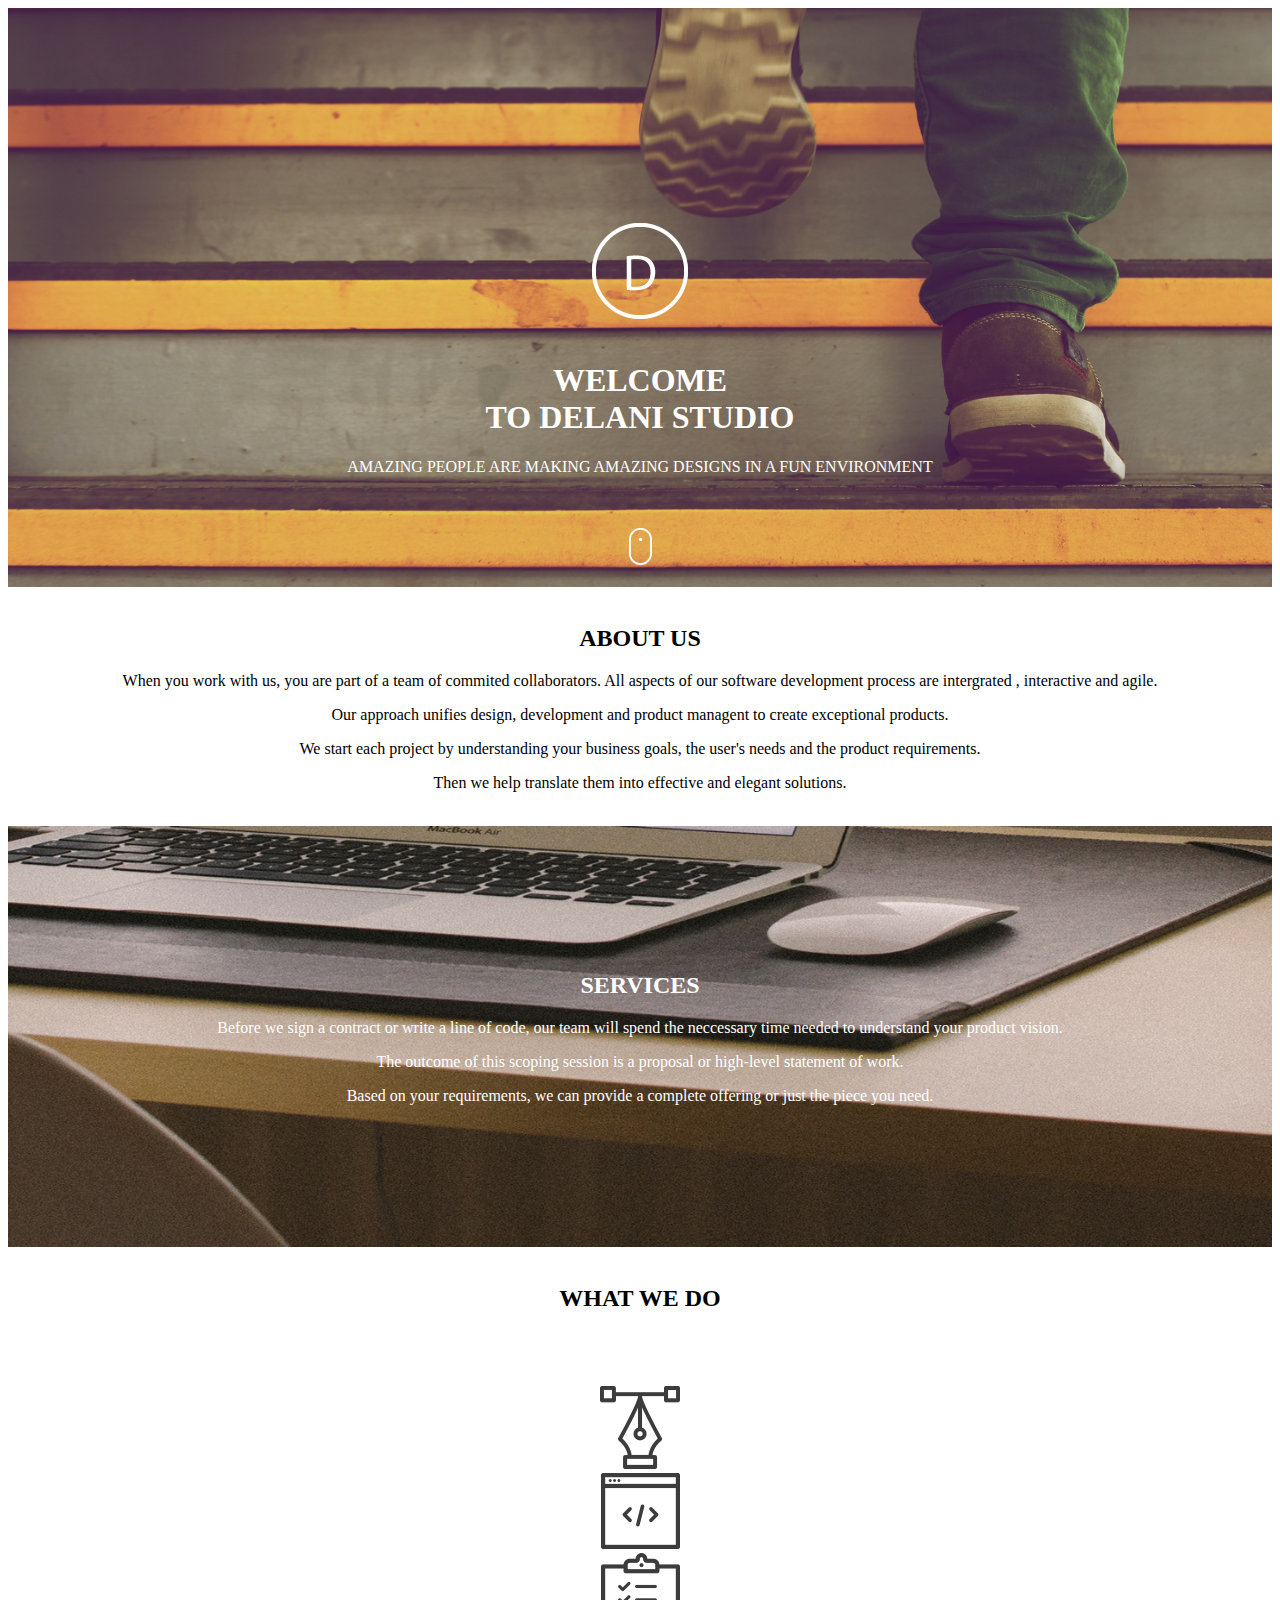
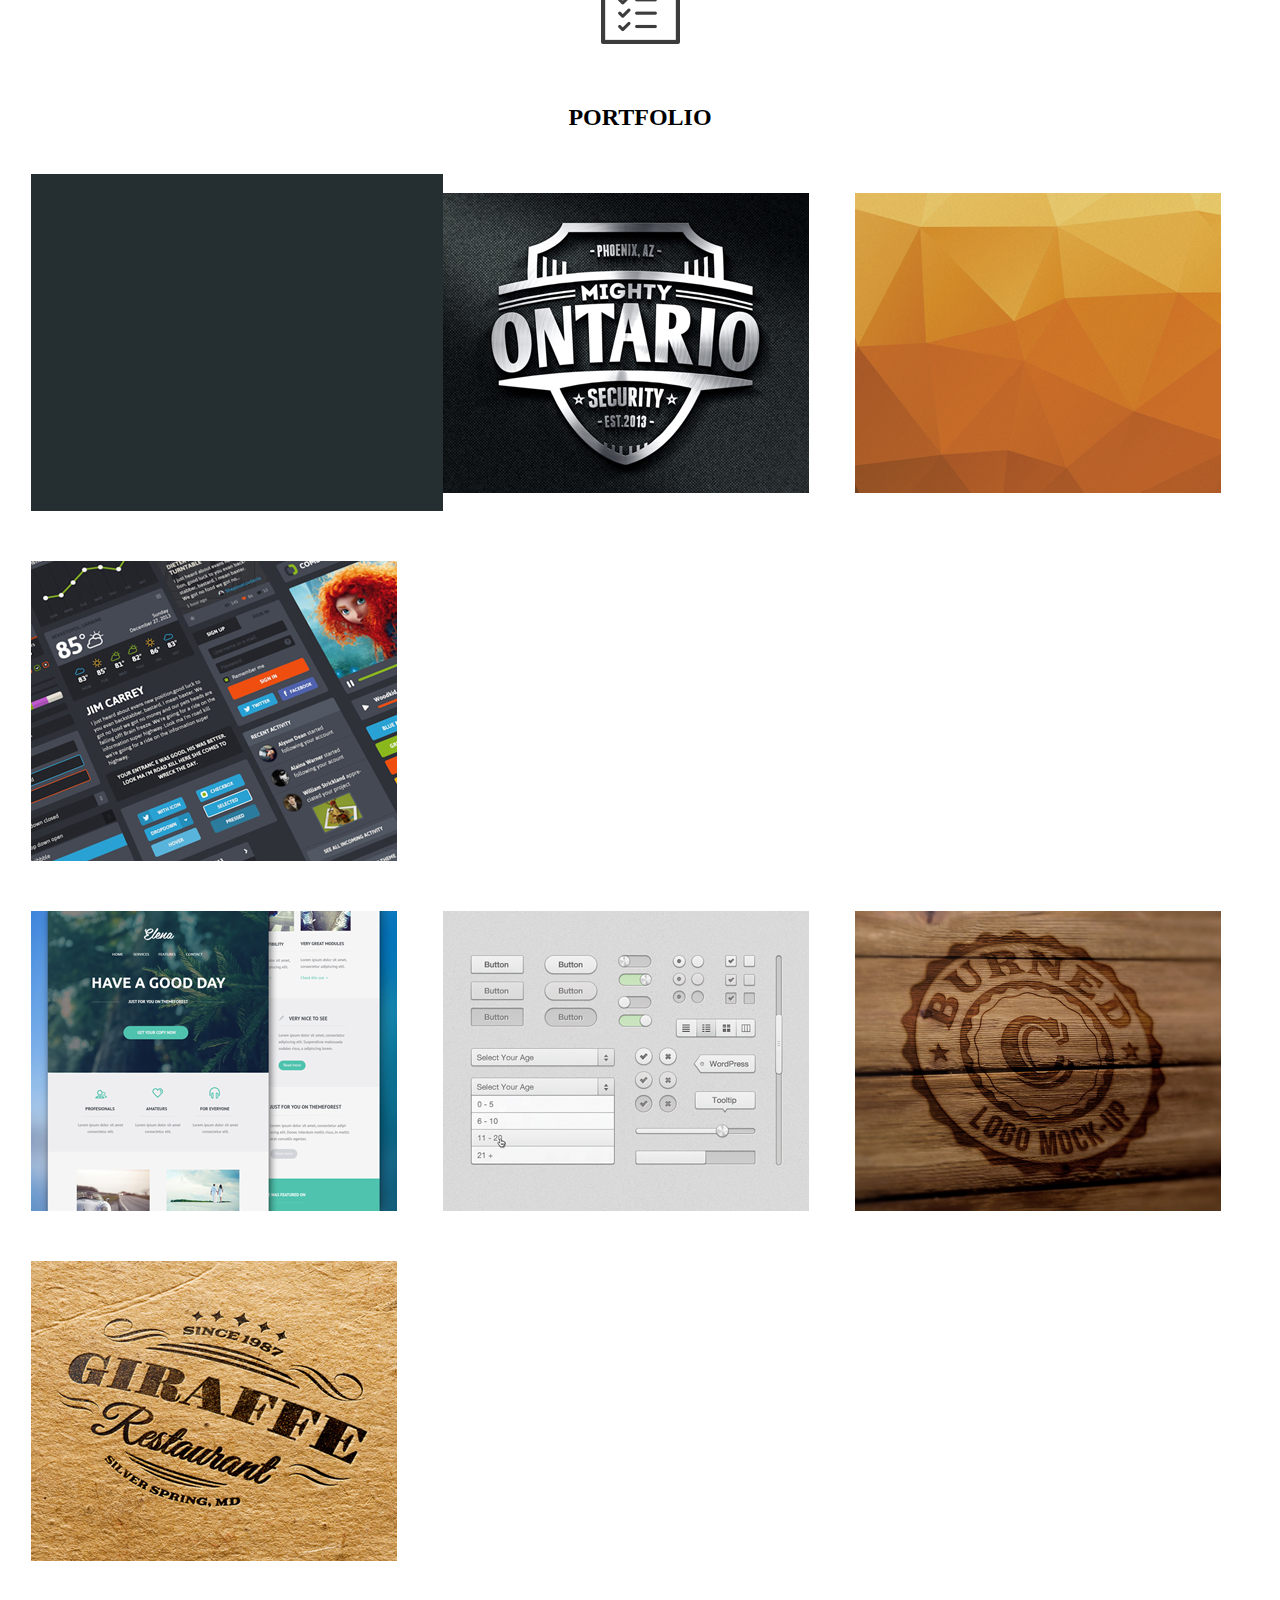
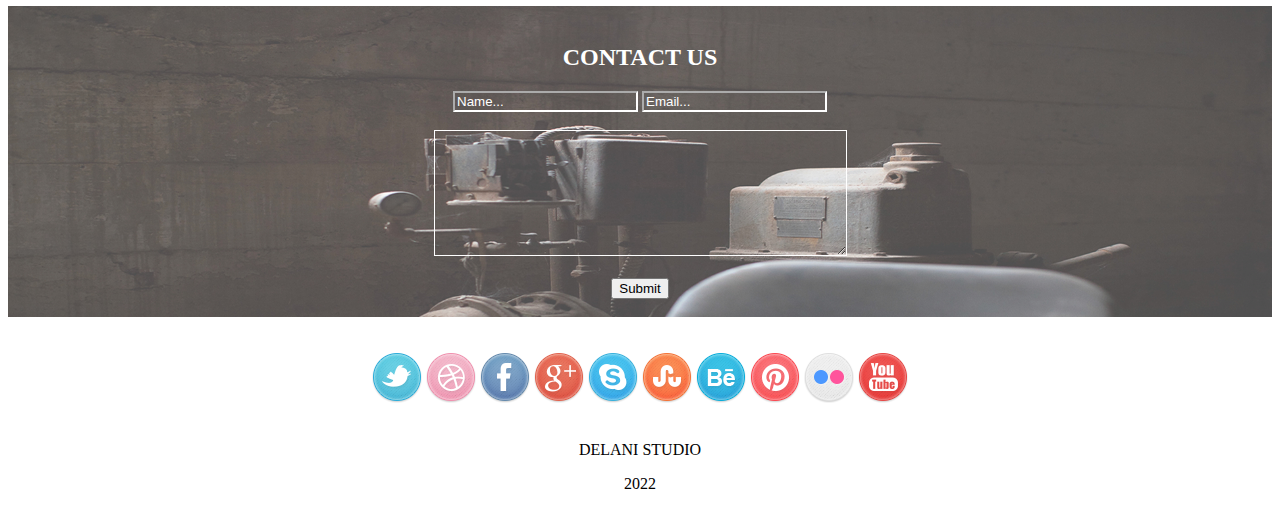
<file: index.html>
<!DOCTYPE html>
<html lang="en">
<head>
  <meta charset="UTF-8">
  <meta http-equiv="X-UA-Compatible" content="IE=edge">
  <meta name="viewport" content="width=device-width, initial-scale=1.0">
  <title>Delani Studio</title>
  <!-- CSS only -->
  <link href="https://cdn.jsdelivr.net/npm/bootstrap@5.2.2/dist/css/bootstrap.min.css" rel="stylesheet" integrity="sha384-Zenh87qX5JnK2Jl0vWa8Ck2rdkQ2Bzep5IDxbcnCeuOxjzrPF/et3URy9Bv1WTRi" crossorigin="anonymous">
  <link rel="stylesheet" href="css/styles.css">
  <link href="https://fonts.googleapis.com/css2?family=Courgette&family=Josefin+Sans:wght@300&family=Lora:ital@1&display=swap" rel="stylesheet">
</head>
<body>
  
<div class="container"> 

  <div class="landing">
    <img src="images/logo/logo.png" alt="Delani Studio Logo">
    <br>
    <br>
    <h1><b>WELCOME
      <br>
      TO DELANI STUDIO</b></h1>
   <p>AMAZING PEOPLE ARE MAKING AMAZING DESIGNS IN A FUN ENVIRONMENT</p>
   <br>
   <br>
   <img src="images/mouse_click.png" alt="Mouse Click Icon">
   <br>
   <br>
  </div>

  <br>

  <div class="about_us">
    <h2><b>ABOUT US</b></h2>
    <p>When you work with us, you are part of a team of commited collaborators. All aspects of our software development process are intergrated , interactive and agile.</p>
    <p>Our approach unifies design, development and product managent to create exceptional products.</p>
    <p>We start each project by understanding your business goals, the user's needs and the product requirements.</p>
    <p>Then we help translate them into effective and elegant solutions.</p>
  </div>

  <br>
  
  <div class="services">
    <h2><b>SERVICES</b></h2>
    <p>Before we sign a contract or write a line of code, our team will spend the neccessary time needed to understand your product vision.</p>
    <p>The outcome of this scoping session is a proposal or high-level statement of work.</p>
    <p>Based on your requirements, we can provide a complete offering or just the piece you need.</p>
  </div>

  <br>

  <div class="what_we_do">
    <div class="row">

    <h2><b>WHAT WE DO</b></h2>
       <br>
       <br>
       <br>
        <div class="col-md-4">
          <div id="design_icon">          
            <img src="images/services_icons/design_icon.png" alt="Design Icon">
          </div>

          <div id="design">   
            <h5><b>DESIGN</b></h5>
            <p>Our design practice offers a full range of services including brand strategy, interaction and visual design and user experience testing.</p>
            <p> Throughout your project, our designers create and implement visual design and workflows, solicit user feedback and work with you to make sure what gets built is what is needed.</p>
          </div>
        </div>
      
        <div class="col-md-4">
          <div id="dev_icon">   
            <img src="images/services_icons/dev_icon.png" alt="Development Icon">
          </div>

          <div id="development">  
            <h5><b>DEVELOPMENT</b></h5>
            <p>All engineers are fluent in the latest enterprise, mobile and web development technologies.</p>
            <p>They collaborate with your team to write, and improve code on a daily basis, using proven practices such as test-driven development and pair programming.</p>
          </div>
        </div>

        <div class="col-md-4">
          <div id="product_icon">
            <img src="images/services_icons/product_icon.png" alt="Product Management Icon">
          </div>

          <div id="product">  
            <h5><b>PRODUCT MANAGEMENT</b></h5>
            <p>Planning and development is iterative. Because we are constantly coding and testing, the products we build are always ready to go live.</p>
            <p>This iterative process allows for changes as business requirements evolve.</p>
          </div>
        </div> 
    </div>  
  </div>

  <br>
  <br>

  <div class="portfolio">
    <h2><b>PORTFOLIO</b></h2>
    <div class="row" id="portfolio">
      
      <div class="col-md-3" id="work4">
        <img src="images/portfolio/work4.jpg" class="image" alt="Project 1" />
        <p id="overlay4" class="text" style="display: none;">Black Canvas</p>
      </div>
      
      <div class="col-md-3" id="work3">
        <img src="images/portfolio/work3.jpg" alt="Project 2" />
        <p id="overlay3" class="text">Ontario</p>
      </div>

      <div class="col-md-3" id="work2">
        <img src="images/portfolio/work2.jpg" alt="Project 3"/>
        <p id="overlay2" class="text">Prism</p>
      </div>

      <div class="col-md-3" id="work1">
        <img src="images/portfolio/work1.jpg" alt="Project 4" />
        <p id="overlay" class="text">Dark Mode</p>
      </div>
    </div>
    
    <div class="row" id="portfolio">
      <div class="col-md-3" id="work5">
        <img src="images/portfolio/work5.jpg" alt="Project 5" />
        <p id="overlay5" class="text">Inspired</p>
      </div>

      <div class="col-md-3" id="work6">
        <img src="images/portfolio/work6.jpg" alt="Project 6" />
        <p id="overlay6" class="text">WordPress</p>
      </div>

      <div class="col-md-3" id="work7">
        <img src="images/portfolio/work7.jpg" alt="Project 7" />
        <p id="overlay7" class="text">Burned</p>
      </div>

      <div class="col-md-3" id="work8">
        <img src="images/portfolio/work8.jpg" alt="Project 8" />
        <p id="overlay8" class="text">Giraffe</p>
      </div>
    </div>
  </div>

  <br>
  
  <div class="contact_us">

    <br>
    <h2><b>CONTACT US</b></h2>

    <form
    id="customer_feedback" 
    name="customer_feedback" 
    method="post"> 
      
      <div class="form-group">

        <input 
          type="text" 
          required
          placeholder="Name..."
          name="Name"
          id="Name">

        <input 
          type="email" 
          required 
          placeholder="Email..."
          name="Email"
          id="Email">

        <br>
        <br>

        <textarea 
          name="your_message" 
          id="feedback" 
          cols="49" 
          rows="8" 
          placeholder="Your message here..." 
          required>
        </textarea>

        <br>
        <br>

        <input type="submit">

        <br>
        <br>

      </div>
      
    </form>

  </div>

  <br>
  <br>

<footer>

  <img src="images/social_icons/twitter.png" alt="twitter">
  <img src="images/social_icons/dribble.png" alt="dribble">
  <img src="images/social_icons/facebook.png" alt="facebook">
  <img src="images/social_icons/g_plus.png" alt="g_plus">
  <img src="images/social_icons/skype.png" alt="skype">
  <img src="images/social_icons/stumble_upon.png" alt="stumble_upon">
  <img src="images/social_icons/behance.png" alt="behance">
  <img src="images/social_icons/pinterest.png" alt="pinterest">
  <img src="images/social_icons/flickr.png" alt="flickr">
  <img src="images/social_icons/you_tube.png" alt="you_tube">
  
    <br>
    <br>

  <p>DELANI STUDIO</p> 
  <p>2022</p>

</footer>

<script src="https://code.jquery.com/jquery-3.6.1.js" integrity="sha256-3zlB5s2uwoUzrXK3BT7AX3FyvojsraNFxCc2vC/7pNI=" crossorigin="anonymous"></script>
<script src="js/script.js"></script>

</div>
</body>
</html>
</file>
<file: css/styles.css>
.container{
  text-align: center;
  font-family: cursive;
}

.landing{
  background-image: url(../images/backgrounds/h_img.jpg);
  background-position: center;
  background-size: cover;
  background-repeat: no-repeat;
  color: white;
  padding-top:17%;
}

.services{
  background-image: url(../images/backgrounds/s_image.jpg);
  background-size: cover;
  background-position: 100%;
  background-repeat: no-repeat;
  color: white;
  padding-top: 10%;
  padding-bottom: 10%;
}

.contact_us{
  background-image: url(../images/backgrounds/c_image.jpg);
  max-width: 100%;
  max-height: 100%;
  background-size: cover;
  color: white;
}

.col-md-3 img{
  max-width: 100%;
  max-height: 100%;
  width:100%px;
  margin: 23px;
}

input[type=text],input[type=email],textarea, ::placeholder{
  background: transparent;
  color: white;
  border-color: white;
}

#portfolio{
  display: flex;
  flex-wrap: wrap;
  align-items: center;
}

#product, #development, #design{
  display: none;
}

#overlay,#overlay2,#overlay3,#overlay4,#overlay5,#overlay6,#overlay7,#overlay8{
  position: absolute;
  display: none;
  color: black;
  width: 100%;
  height: 100%;
  background-color:rgba(255, 255, 255, 0.2);
  position:absolute;
  top: 20px;
  left: 35px;
  font-weight: bold;
  text-align: center;
  font-size: 30px;
  padding-top: 50%;
}

.col-md-3{
  position: relative  
}

.image{
  width: 100%;
  height: 100%;
}
</file>
